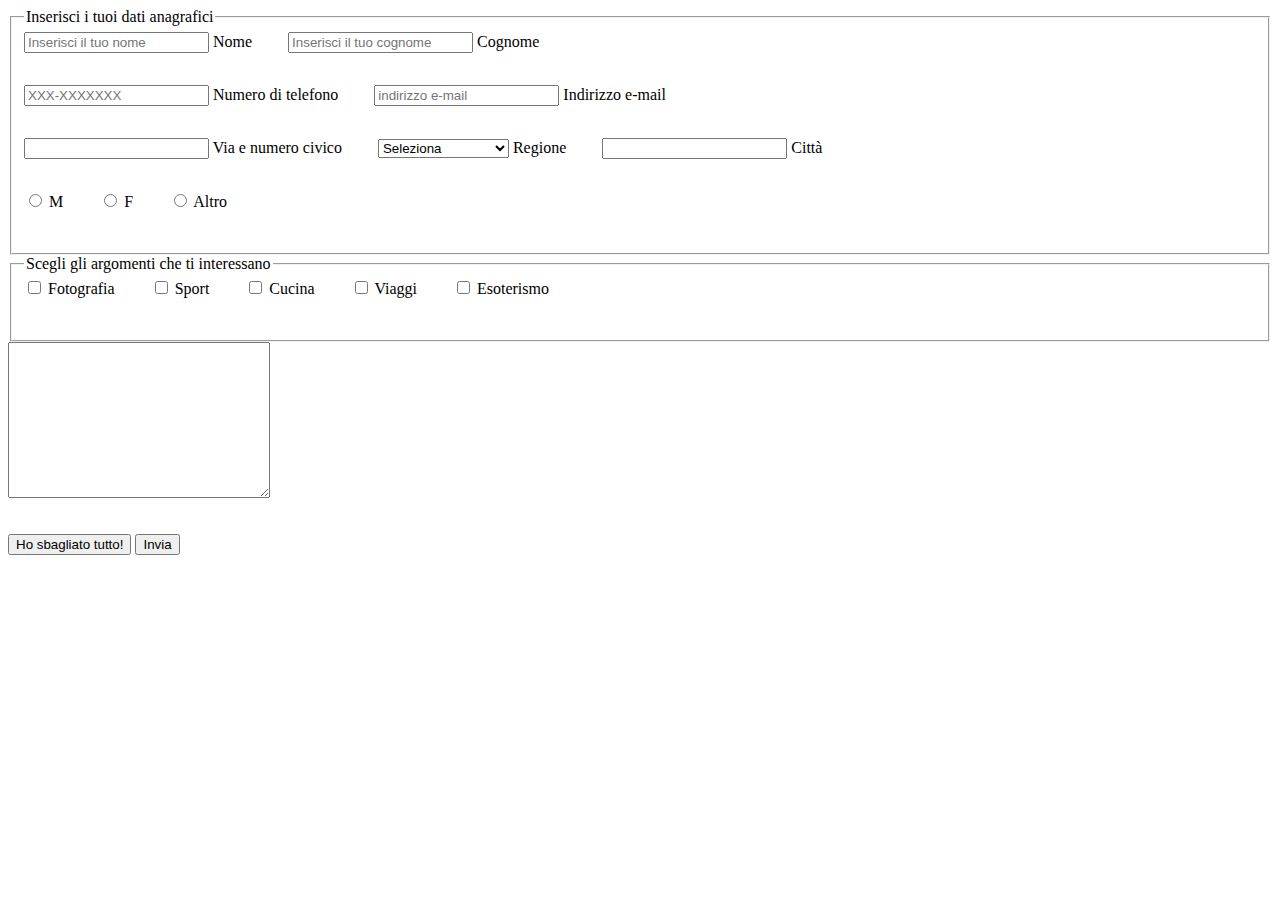
<file: forms/index.html>
<!DOCTYPE html>
<html lang="en">
<head>
    <meta charset="UTF-8">
    <meta http-equiv="X-UA-Compatible" content="IE=edge">
    <meta name="viewport" content="width=device-width, initial-scale=1.0">
    <link rel="stylesheet" href="style.css">
    <title>Esempi Form</title>
</head>
<body>

<!-- Nome
Cognome
Telefono
E-mail
Indirizzo (via + civico | regione | città )  
Genere M F ALTRO

Argomenti di interesse (fotografia | sport | cucina | viaggi | esoterismo)

note/messaggio (testo esteso)
pulsante invia  -->
<form action="mailto:davide.ghione@gmail.com" method="GET">
<!-- 

    Action: url del file che gestisce i dati del form
    Method: POST (i dati sono nascosti) oppure GET (i dati vengono mostrati in chiaro sulla URL) 
    
-->
    <fieldset>
            <legend>Inserisci i tuoi dati anagrafici</legend>

            <div class="formGroup">
                <input type="text" id="nome" name="nome" placeholder="Inserisci il tuo nome" required>
                <label for="nome">Nome</label>
                <!-- l'attributo FOR assegna la LABEL all'INPUT tramite ID -->
                <input type="text" id="cognome" name="cognome" placeholder="Inserisci il tuo cognome" required>
                <label for="cognome">Cognome</label>
            </div>

            <div class="formGroup">
                <input type="tel" id="telefono" name="telefono" pattern="[0-9]{3}-[0-9]{7}" placeholder="XXX-XXXXXXX" required>
                <!--
                Logica del pattern: 
                [0-9]   range: da 0 a 9
                {3}     tre caratteri
                -       trattino di separazione
                [0-9]   range:da 0 a 9
                {7}     7 caratteri -->

                <label for="telefono">Numero di telefono</label>

                <input type="email" id="email" name="email" placeholder="indirizzo e-mail" required>
                <label for="email">Indirizzo e-mail</label>
            </div>
    
            <div class="formGroup">
                <input type="text" id="indirizzo" name="indirizzo">
                <label for="indirizzo">Via e numero civico</label>
                <select name="regione" id="regione">
                    <option value="" selected >Seleziona</option>
                    <option value='abruzzo'>abruzzo</option>
                    <option value='basilicata'>basilicata</option>
                    <option value='calabria'>calabria</option>
                    <option value='campania'>campania</option>
                    <option value='emilia-romagna'>emilia romagna</option>
                    <option value='friuli-venezia-giulia'>friuli venezia giulia</option>
                    <option value='lazio'>lazio</option>
                    <option value='liguria'>liguria</option>
                    <option value='lombardia'>lombardia</option>
                    <option value='marche'>marche</option>
                    <option value='molise'>molise</option>
                    <option value='piemonte'>piemonte</option>
                    <option value='puglia'>puglia</option>
                    <option value='sardegna'>sardegna</option>
                    <option value='sicilia'>sicilia</option>
                    <option value='toscana'>toscana</option>
                    <option value='trentino-alto-adige'>trentino alto adige</option>
                    <option value='umbria'>umbria</option>
                    <option value='valle-d-aosta'>valle d'aosta</option>
                    <option value='veneto'>veneto</option>
                </select>
                <label for="regione">Regione</label>
                <input type="text" name ="citta" id="citta" >
                <label for="citta">Città</label>
            </div>
       
            <div class="formGroup">
                <input type="radio" id="genere-m" name="genere" value="m">
                <label for="genere-m">M</label>
                <input type="radio" id="genere-f" name="genere" value="f">
                <label for="genere-f">F</label>
                <input type="radio" id="genere-altro" name="genere" value="altro">
                <label for="genere-altro">Altro</label>
            </div>
       
        </fieldset>


        <fieldset>
            <legend>Scegli gli argomenti che ti interessano</legend>
            <div class="formGroup">
                <input type="checkbox" id="fotografia" name="interessi" value="fotografia">
                <label for="fotografia">Fotografia</label>
                <input type="checkbox" id="sport" name="interessi" value="sport">
                <label for="sport">Sport</label>
                <input type="checkbox" id="cucina" name="interessi" value="cucina">
                <label for="cucina">Cucina</label>
                <input type="checkbox" id="viaggi" name="interessi" value="viaggi">
                <label for="viaggi">Viaggi</label>
                <input type="checkbox" id="esoterismo" name="interessi" value="esoterismo">
                <label for="esoterismo">Esoterismo</label>
            </div>
        </fieldset>


        <!-- <input type="range" id="punti" name="punti" min="0" max="100" step="10" value="">
        <label for="punti">Quando spaccano le FORM?</label> -->



        <div class="formGroup">
            <textarea name="note" id="note" cols="30" rows="10"></textarea>
        </div>

        <div class="formGroup">
            <input type="reset" value="Ho sbagliato tutto!">
            <input type="submit" value="Invia">
        </div>

    </form>
    
</body>
</html>
</file>
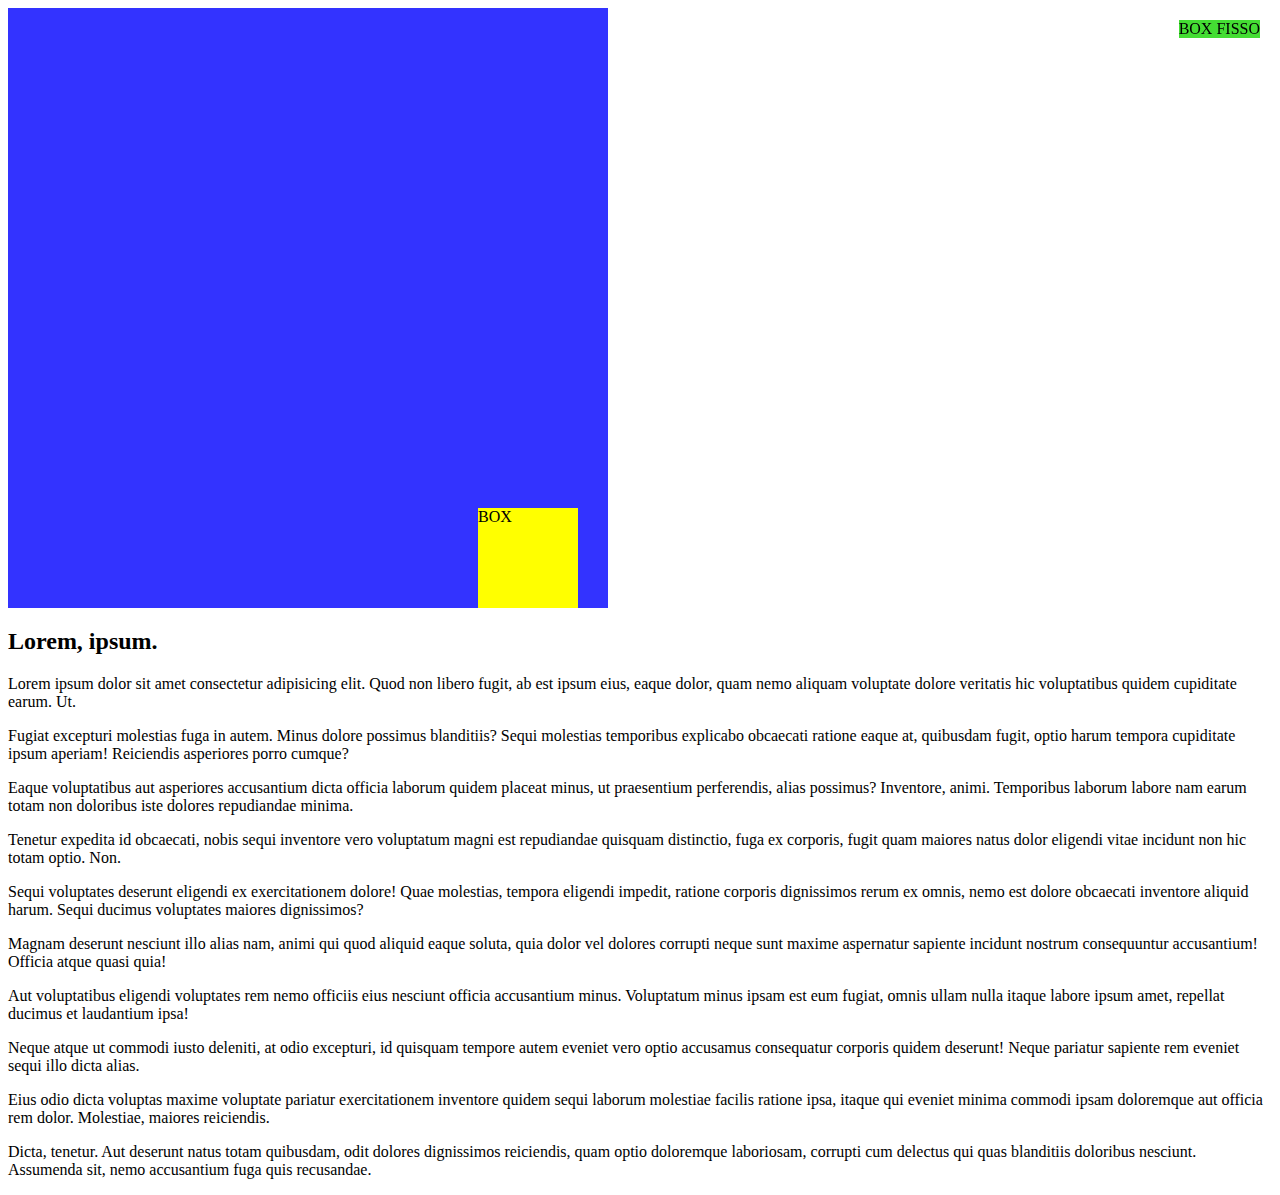
<file: position/index.html>
<!DOCTYPE html>
<html lang="en">
<head>
    <meta charset="UTF-8">
    <meta http-equiv="X-UA-Compatible" content="IE=edge">
    <meta name="viewport" content="width=device-width, initial-scale=1.0">
    <title>Exempio POSITION</title>

    <link rel="stylesheet" href="style.css">
</head>
<body>
   
    <div class="container">

        <div class="box">BOX</div>

    </div>

    <div class="boxFisso">
        BOX FISSO
    </div>

    <h2>Lorem, ipsum.</h2>
    <p>Lorem ipsum dolor sit amet consectetur adipisicing elit. Quod non libero fugit, ab est ipsum eius, eaque dolor, quam nemo aliquam voluptate dolore veritatis hic voluptatibus quidem cupiditate earum. Ut.</p>
    <p>Fugiat excepturi molestias fuga in autem. Minus dolore possimus blanditiis? Sequi molestias temporibus explicabo obcaecati ratione eaque at, quibusdam fugit, optio harum tempora cupiditate ipsum aperiam! Reiciendis asperiores porro cumque?</p>
    <p>Eaque voluptatibus aut asperiores accusantium dicta officia laborum quidem placeat minus, ut praesentium perferendis, alias possimus? Inventore, animi. Temporibus laborum labore nam earum totam non doloribus iste dolores repudiandae minima.</p>
    <p>Tenetur expedita id obcaecati, nobis sequi inventore vero voluptatum magni est repudiandae quisquam distinctio, fuga ex corporis, fugit quam maiores natus dolor eligendi vitae incidunt non hic totam optio. Non.</p>
    <p>Sequi voluptates deserunt eligendi ex exercitationem dolore! Quae molestias, tempora eligendi impedit, ratione corporis dignissimos rerum ex omnis, nemo est dolore obcaecati inventore aliquid harum. Sequi ducimus voluptates maiores dignissimos?</p>
    <p>Magnam deserunt nesciunt illo alias nam, animi qui quod aliquid eaque soluta, quia dolor vel dolores corrupti neque sunt maxime aspernatur sapiente incidunt nostrum consequuntur accusantium! Officia atque quasi quia!</p>
    <p>Aut voluptatibus eligendi voluptates rem nemo officiis eius nesciunt officia accusantium minus. Voluptatum minus ipsam est eum fugiat, omnis ullam nulla itaque labore ipsum amet, repellat ducimus et laudantium ipsa!</p>
    <p>Neque atque ut commodi iusto deleniti, at odio excepturi, id quisquam tempore autem eveniet vero optio accusamus consequatur corporis quidem deserunt! Neque pariatur sapiente rem eveniet sequi illo dicta alias.</p>
    <p>Eius odio dicta voluptas maxime voluptate pariatur exercitationem inventore quidem sequi laborum molestiae facilis ratione ipsa, itaque qui eveniet minima commodi ipsam doloremque aut officia rem dolor. Molestiae, maiores reiciendis.</p>
    <p>Dicta, tenetur. Aut deserunt natus totam quibusdam, odit dolores dignissimos reiciendis, quam optio doloremque laboriosam, corrupti cum delectus qui quas blanditiis doloribus nesciunt. Assumenda sit, nemo accusantium fuga quis recusandae.</p>



</body>
</html>
</file>
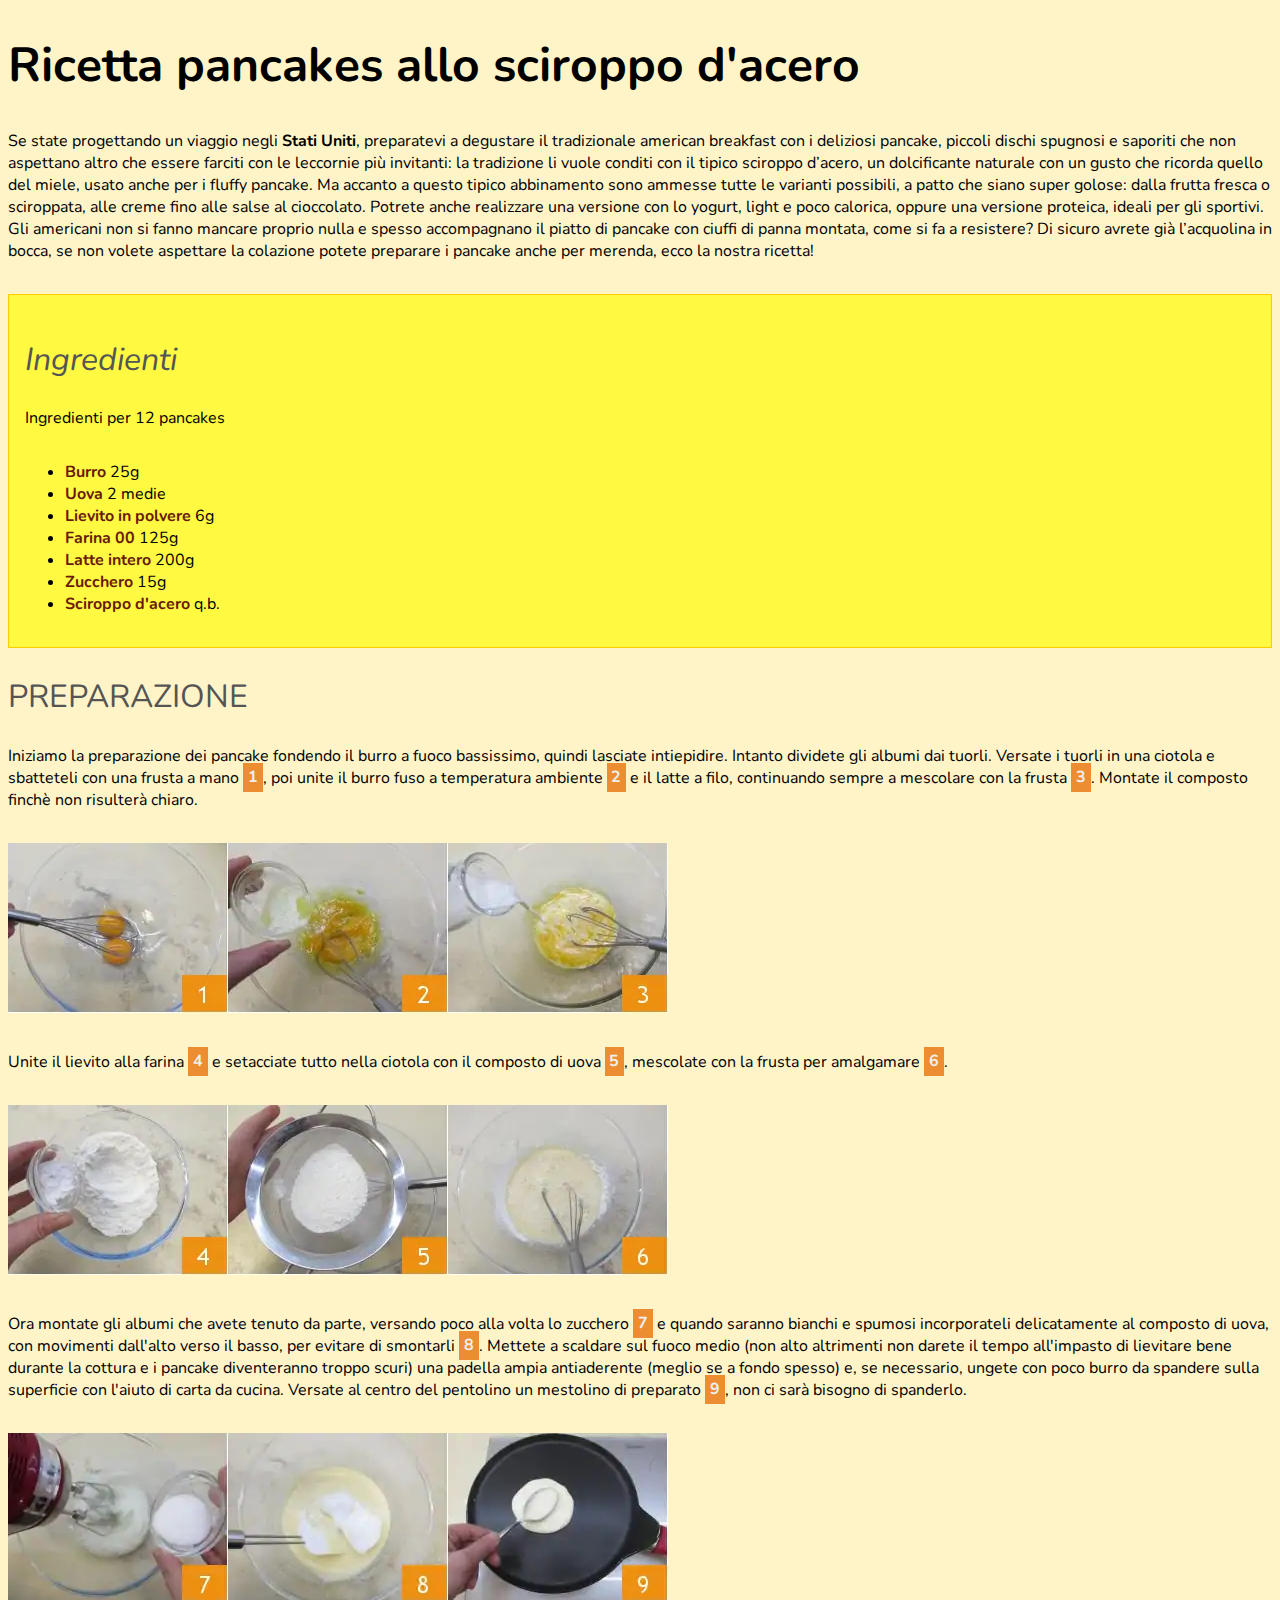
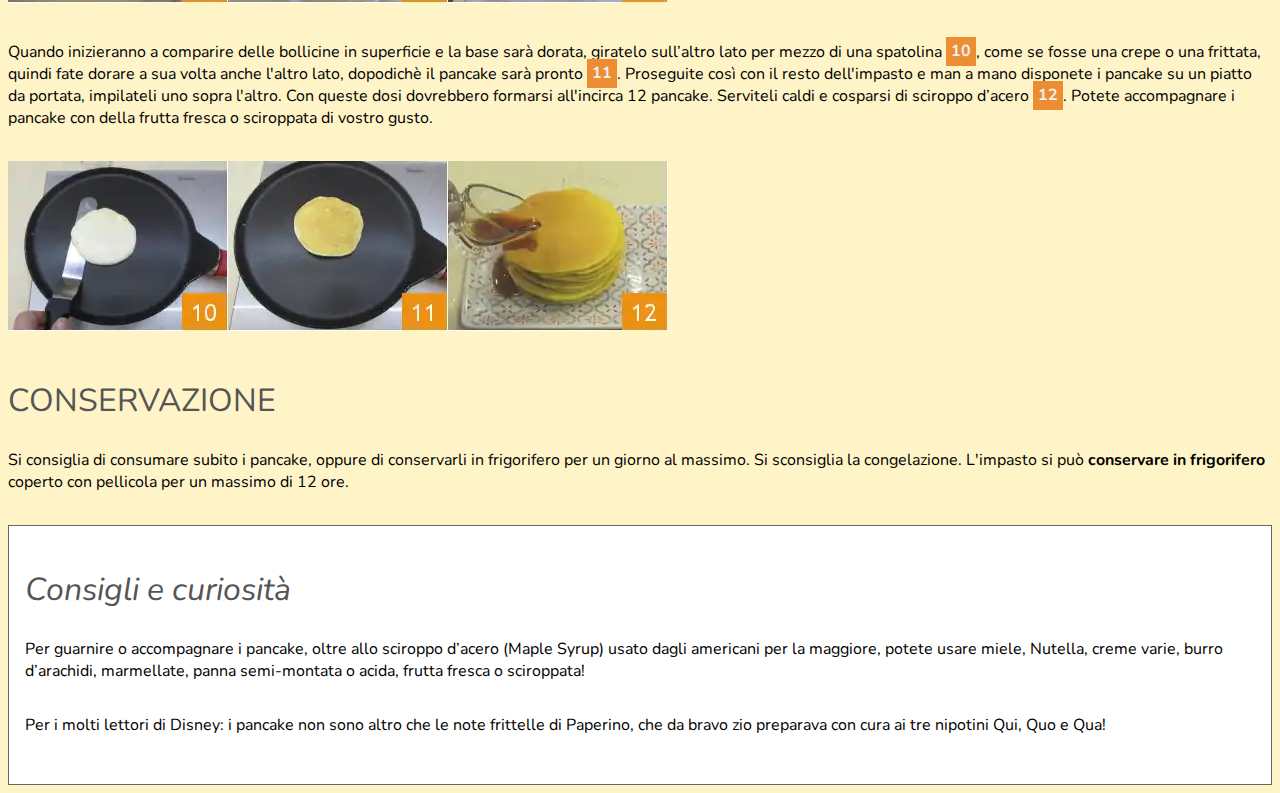
<file: ricetta/index.html>
<!DOCTYPE html>
<html lang="en">

<head>
    <meta charset="UTF-8">
    <meta http-equiv="X-UA-Compatible" content="IE=edge">
    <meta name="viewport" content="width=device-width, initial-scale=1.0">

    <link rel="preconnect" href="https://fonts.googleapis.com">
    <link rel="preconnect" href="https://fonts.gstatic.com" crossorigin>
    <link href="https://fonts.googleapis.com/css2?family=Nunito:ital,wght@0,400;0,700;1,700&display=swap" rel="stylesheet">

    <link rel="stylesheet" href="style_fluid.css">
    <title>Document</title>

</head>

<body>

    <div class="main">

        <h1>Ricetta pancakes allo sciroppo d'acero</h1>
        <p>Se state progettando un viaggio negli <strong>Stati Uniti</strong>, preparatevi a degustare il tradizionale american breakfast con i deliziosi pancake, piccoli dischi spugnosi e saporiti che non aspettano altro che essere farciti con le leccornie più invitanti: la tradizione li vuole conditi con il tipico sciroppo d’acero, un dolcificante naturale con un gusto che ricorda quello del miele, usato anche per i fluffy pancake. Ma accanto a questo tipico abbinamento sono ammesse tutte le varianti possibili, a patto che siano super golose: dalla frutta fresca o sciroppata, alle creme fino alle salse al cioccolato. Potrete anche realizzare una versione con lo yogurt, light e poco calorica, oppure una versione proteica, ideali per gli sportivi. Gli americani non si fanno mancare proprio nulla e spesso accompagnano il piatto di pancake con ciuffi di panna montata, come si fa a resistere? Di sicuro avrete già l’acquolina in bocca, se non volete aspettare la colazione potete preparare i pancake anche per merenda, ecco la nostra ricetta!</p>

        <div class="box ingredienti">
            <h2>Ingredienti</h2>
            <p>Ingredienti per 12 pancakes</p>
            <ul>
                <li><strong>Burro</strong> 25g</li>
                <li><strong>Uova</strong> 2 medie</li>
                <li><strong>Lievito in polvere</strong> 6g</li>
                <li><strong>Farina 00</strong> 125g</li>
                <li><strong>Latte intero</strong> 200g</li>
                <li><strong>Zucchero</strong> 15g</li>
                <li><strong>Sciroppo d'acero</strong> q.b.</li>
            </ul>
        </div>
        <h2>Preparazione</h2>
        <p>Iniziamo la preparazione dei pancake fondendo il burro a fuoco bassissimo, quindi lasciate intiepidire. Intanto dividete gli albumi dai tuorli. Versate i tuorli in una ciotola e sbatteteli con una frusta a mano <span class="passo">1</span>, poi unite il burro fuso a temperatura ambiente <span class="passo">2</span> e il latte a filo, continuando sempre a mescolare con la frusta <span class="passo">3</span>. Montate il composto finchè non risulterà chiaro.</p>

        <!-- NOTA: SPAN È UN ELEMENTO IN LINEA GENERICO CHE USIAMO COME CONTENITORE DI TESTO. -->


        <img src="immagini/passi_1_3.webp" alt="passi da 1 a 3">
        <p>Unite il lievito alla farina <span class="passo">4</span> e setacciate tutto nella ciotola con il composto di uova <span class="passo">5</span>, mescolate con la frusta per amalgamare <span class="passo">6</span>.</p>
        <img src="immagini/passi_4_6.webp" alt="passi da 4 a 6">
        <p>Ora montate gli albumi che avete tenuto da parte, versando poco alla volta lo zucchero <span class="passo">7</span> e quando saranno bianchi e spumosi incorporateli delicatamente al composto di uova, con movimenti dall'alto verso il basso, per evitare di smontarli <span class="passo">8</span>. Mettete a scaldare sul fuoco medio (non alto altrimenti non darete il tempo all'impasto di lievitare bene durante la cottura e i pancake diventeranno troppo scuri) una padella ampia antiaderente (meglio se a fondo spesso) e, se necessario, ungete con poco burro da spandere sulla superficie con l'aiuto di carta da cucina. Versate al centro del pentolino un mestolino di preparato <span class="passo">9</span>, non ci sarà bisogno di spanderlo.</p>
        <img src="immagini/passi_7_9.webp" alt="passi da 7 a 9">
        <p>Quando inizieranno a comparire delle bollicine in superficie e la base sarà dorata, giratelo sull’altro lato per mezzo di una spatolina <span class="passo">10</span>, come se fosse una crepe o una frittata, quindi fate dorare a sua volta anche l'altro lato, dopodichè il pancake sarà pronto <span class="passo">11</span>. Proseguite così con il resto dell'impasto e man a mano disponete i pancake su un piatto da portata, impilateli uno sopra l'altro. Con queste dosi dovrebbero formarsi all'incirca 12 pancake. Serviteli caldi e cosparsi di sciroppo d’acero <span class="passo">12</span>. Potete accompagnare i pancake con della frutta fresca o sciroppata di vostro gusto.</p>
        <img src="immagini/passi_10_12.webp" alt="passi da 10 a 12">
        <h2>Conservazione</h2>
        <p>Si consiglia di consumare subito i pancake, oppure di conservarli in frigorifero per un giorno al massimo. Si sconsiglia la congelazione. L'impasto si può <strong>conservare in frigorifero</strong> coperto con pellicola per un massimo di 12 ore.</p>
        <div class="box consigli">
            <h2>Consigli e curiosità</h2>
            <p>Per guarnire o accompagnare i pancake, oltre allo sciroppo d’acero (Maple Syrup) usato dagli americani per la maggiore, potete usare miele, Nutella, creme varie, burro d’arachidi, marmellate, panna semi-montata o acida, frutta fresca o sciroppata!</p>
            <p>Per i molti lettori di Disney: i pancake non sono altro che le note frittelle di Paperino, che da bravo zio preparava con cura ai tre nipotini Qui, Quo e Qua!</p>
        </div>
    </div>
</body>

</html>
</file>
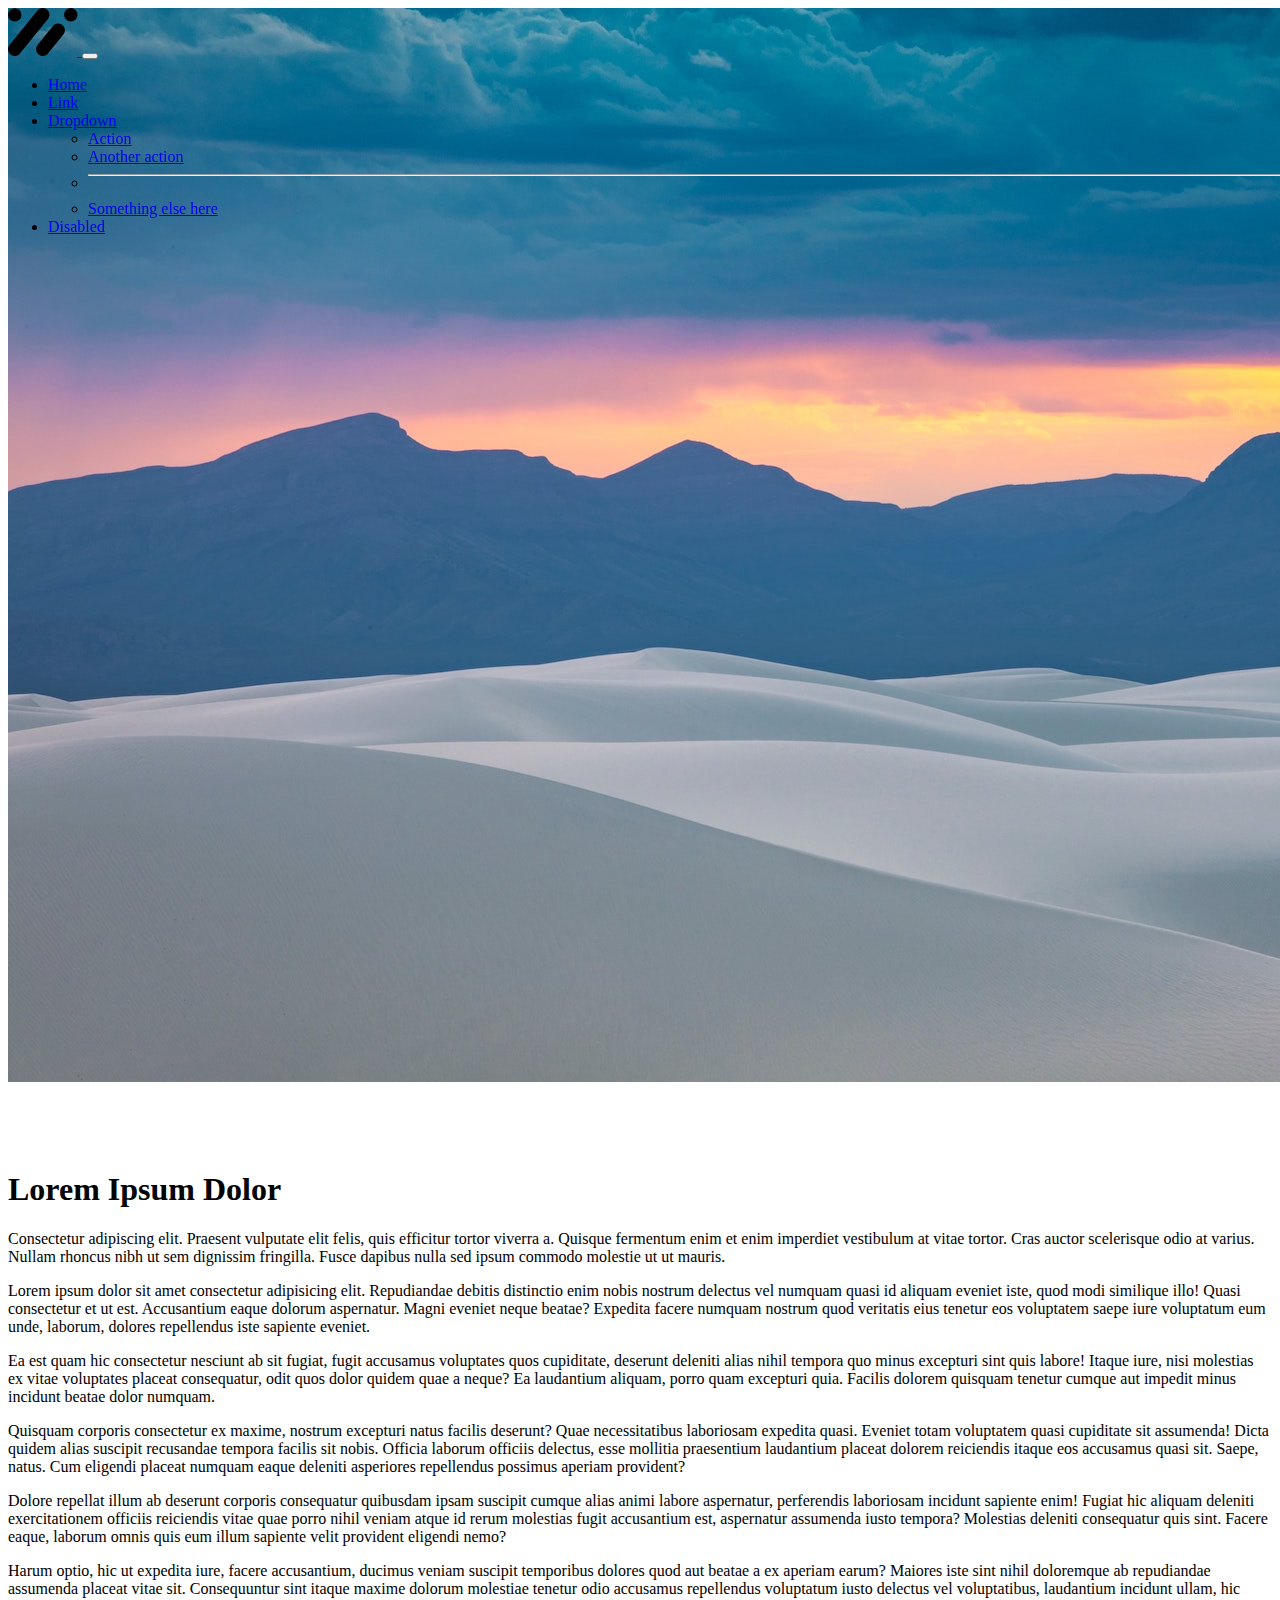
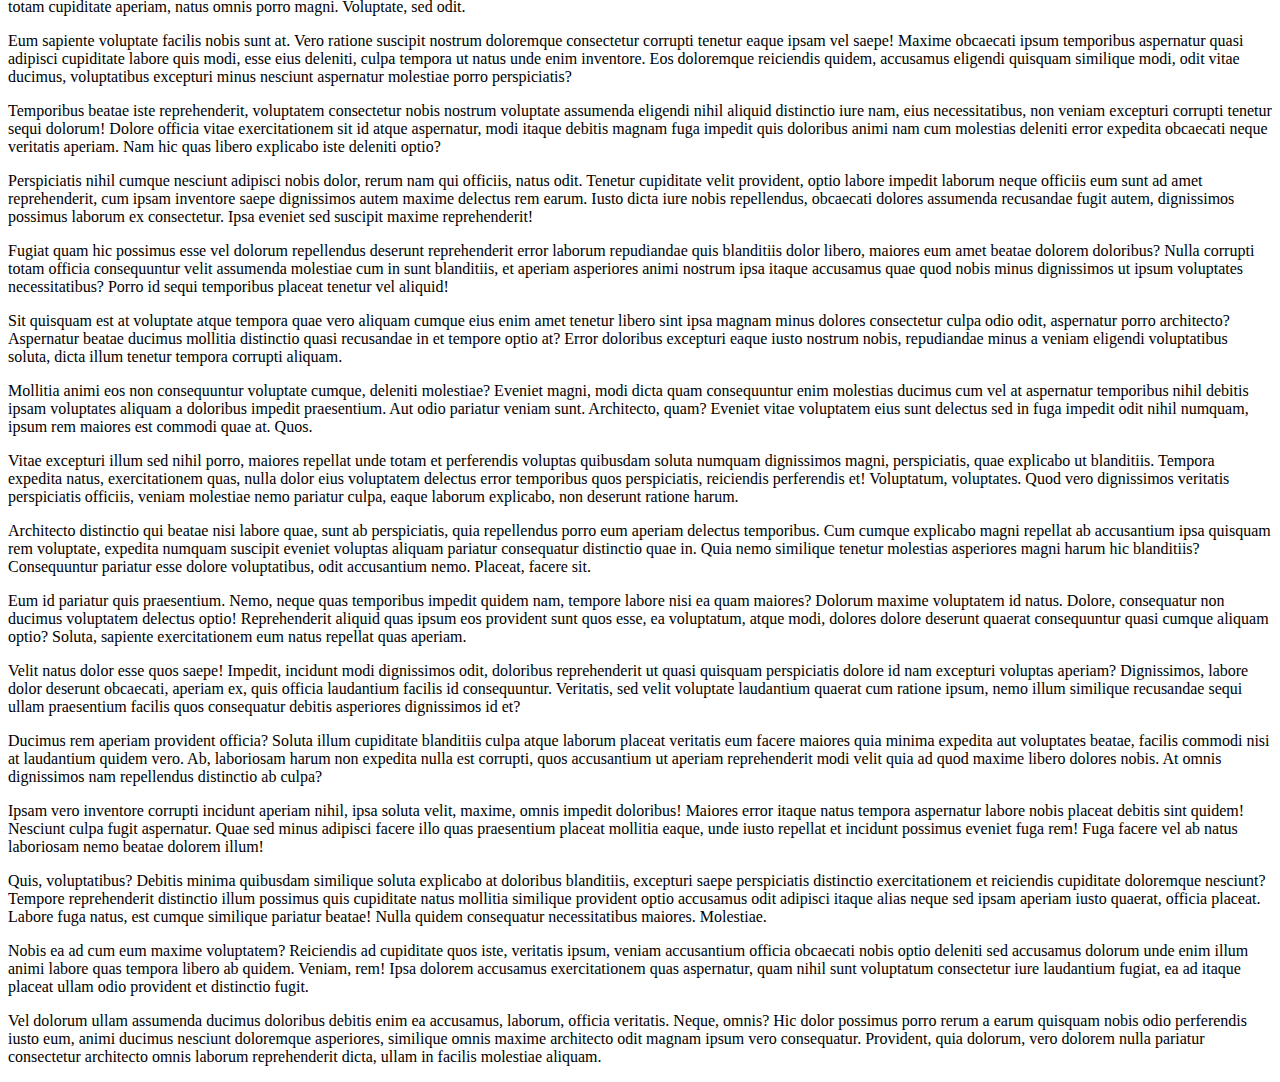
<file: sticky navbar/index.html>
<!DOCTYPE html>
<html lang="en">
<head>
    <meta charset="UTF-8">
    <meta http-equiv="X-UA-Compatible" content="IE=edge">
    <meta name="viewport" content="width=device-width, initial-scale=1.0">
    <title>Document</title>
    <link href="https://cdn.jsdelivr.net/npm/bootstrap@5.0.2/dist/css/bootstrap.min.css" rel="stylesheet" integrity="sha384-EVSTQN3/azprG1Anm3QDgpJLIm9Nao0Yz1ztcQTwFspd3yD65VohhpuuCOmLASjC" crossorigin="anonymous">
    <link rel="stylesheet" href="style.css">
</head>
<body>
   
<div class="navbarWrapper">


    <div class="container">
        <nav class="navbar navbar-expand-lg navbar-light">
            <div class="container-fluid">
              <a class="navbar-brand" href="#">
                  <!-- SVG INLINE DEL LOGO MA POSSSO ANCHE METTERE UN' IMMAGINE  -->
                  <svg xmlns="http://www.w3.org/2000/svg" style="enable-background:new 0 0 140.1 96.7" xml:space="preserve" viewBox="0 0 140.1 96.7"><path d="M79.6 23c2.4-2.4 3.9-5.8 3.9-9.5C83.5 6 77.5 0 70 0c-4.7 0-8.9 2.4-11.3 6.1-.6.6-54.3 66.8-54.8 67.6C1.5 76.1 0 79.5 0 83.2c0 7.5 6 13.5 13.5 13.5 4.7 0 8.9-2.4 11.3-6.1.6-.6 54.3-66.8 54.8-67.6zM110.7 54.4c2.4-2.4 3.9-5.8 3.9-9.5 0-7.5-6-13.5-13.5-13.5-4.7 0-8.9 2.4-11.3 6.1-.6.6-28.8 35.4-29.3 36.2-2.4 2.4-3.9 5.8-3.9 9.5 0 7.5 6 13.5 13.5 13.5 4.7 0 8.9-2.4 11.3-6.1.6-.6 28.8-35.4 29.3-36.2zM140.1 13.5c0 7.5-6 13.5-13.5 13.5s-13.5-6-13.5-13.5S119.1 0 126.6 0s13.5 6 13.5 13.5zM27 13.5a13.5 13.5 0 1 1-26.99-.01A13.5 13.5 0 0 1 27 13.5z"/></svg>
              </a>
              <button class="navbar-toggler" type="button" data-bs-toggle="collapse" data-bs-target="#navbarSupportedContent" aria-controls="navbarSupportedContent" aria-expanded="false" aria-label="Toggle navigation">
                <span class="navbar-toggler-icon"></span>
              </button>
              <div class="collapse navbar-collapse" id="navbarSupportedContent">
                <ul class="navbar-nav ms-auto mb-2 mb-lg-0">
                  <li class="nav-item">
                    <a class="nav-link active" aria-current="page" href="#">Home</a>
                  </li>
                  <li class="nav-item">
                    <a class="nav-link" href="#">Link</a>
                  </li>
                  <li class="nav-item dropdown">
                    <a class="nav-link dropdown-toggle" href="#" id="navbarDropdown" role="button" data-bs-toggle="dropdown" aria-expanded="false">
                      Dropdown
                    </a>
                    <ul class="dropdown-menu" aria-labelledby="navbarDropdown">
                      <li><a class="dropdown-item" href="#">Action</a></li>
                      <li><a class="dropdown-item" href="#">Another action</a></li>
                      <li><hr class="dropdown-divider"></li>
                      <li><a class="dropdown-item" href="#">Something else here</a></li>
                    </ul>
                  </li>
                  <li class="nav-item">
                    <a class="nav-link disabled" href="#" tabindex="-1" aria-disabled="true">Disabled</a>
                  </li>
                </ul>
              
              </div>
            </div>
          </nav>
    </div>


</div>

<div id="hero">
  <img class="img-fluid" src="hero.jpg" alt="">
</div>

<article> 
  <h1>Lorem Ipsum Dolor</h1>
  <p>Consectetur adipiscing elit. Praesent vulputate elit felis, quis efficitur tortor viverra a. Quisque fermentum enim et enim imperdiet vestibulum at vitae tortor. Cras auctor scelerisque odio at varius. Nullam rhoncus nibh ut sem dignissim fringilla. Fusce dapibus nulla sed ipsum commodo molestie ut ut mauris.</p>  
  <!-- repeat as required -->

<p>Lorem ipsum dolor sit amet consectetur adipisicing elit. Repudiandae debitis distinctio enim nobis nostrum delectus vel numquam quasi id aliquam eveniet iste, quod modi similique illo! Quasi consectetur et ut est. Accusantium eaque dolorum aspernatur. Magni eveniet neque beatae? Expedita facere numquam nostrum quod veritatis eius tenetur eos voluptatem saepe iure voluptatum eum unde, laborum, dolores repellendus iste sapiente eveniet.</p>
<p>Ea est quam hic consectetur nesciunt ab sit fugiat, fugit accusamus voluptates quos cupiditate, deserunt deleniti alias nihil tempora quo minus excepturi sint quis labore! Itaque iure, nisi molestias ex vitae voluptates placeat consequatur, odit quos dolor quidem quae a neque? Ea laudantium aliquam, porro quam excepturi quia. Facilis dolorem quisquam tenetur cumque aut impedit minus incidunt beatae dolor numquam.</p>
<p>Quisquam corporis consectetur ex maxime, nostrum excepturi natus facilis deserunt? Quae necessitatibus laboriosam expedita quasi. Eveniet totam voluptatem quasi cupiditate sit assumenda! Dicta quidem alias suscipit recusandae tempora facilis sit nobis. Officia laborum officiis delectus, esse mollitia praesentium laudantium placeat dolorem reiciendis itaque eos accusamus quasi sit. Saepe, natus. Cum eligendi placeat numquam eaque deleniti asperiores repellendus possimus aperiam provident?</p>
<p>Dolore repellat illum ab deserunt corporis consequatur quibusdam ipsam suscipit cumque alias animi labore aspernatur, perferendis laboriosam incidunt sapiente enim! Fugiat hic aliquam deleniti exercitationem officiis reiciendis vitae quae porro nihil veniam atque id rerum molestias fugit accusantium est, aspernatur assumenda iusto tempora? Molestias deleniti consequatur quis sint. Facere eaque, laborum omnis quis eum illum sapiente velit provident eligendi nemo?</p>
<p>Harum optio, hic ut expedita iure, facere accusantium, ducimus veniam suscipit temporibus dolores quod aut beatae a ex aperiam earum? Maiores iste sint nihil doloremque ab repudiandae assumenda placeat vitae sit. Consequuntur sint itaque maxime dolorum molestiae tenetur odio accusamus repellendus voluptatum iusto delectus vel voluptatibus, laudantium incidunt ullam, hic totam cupiditate aperiam, natus omnis porro magni. Voluptate, sed odit.</p>
<p>Eum sapiente voluptate facilis nobis sunt at. Vero ratione suscipit nostrum doloremque consectetur corrupti tenetur eaque ipsam vel saepe! Maxime obcaecati ipsum temporibus aspernatur quasi adipisci cupiditate labore quis modi, esse eius deleniti, culpa tempora ut natus unde enim inventore. Eos doloremque reiciendis quidem, accusamus eligendi quisquam similique modi, odit vitae ducimus, voluptatibus excepturi minus nesciunt aspernatur molestiae porro perspiciatis?</p>
<p>Temporibus beatae iste reprehenderit, voluptatem consectetur nobis nostrum voluptate assumenda eligendi nihil aliquid distinctio iure nam, eius necessitatibus, non veniam excepturi corrupti tenetur sequi dolorum! Dolore officia vitae exercitationem sit id atque aspernatur, modi itaque debitis magnam fuga impedit quis doloribus animi nam cum molestias deleniti error expedita obcaecati neque veritatis aperiam. Nam hic quas libero explicabo iste deleniti optio?</p>
<p>Perspiciatis nihil cumque nesciunt adipisci nobis dolor, rerum nam qui officiis, natus odit. Tenetur cupiditate velit provident, optio labore impedit laborum neque officiis eum sunt ad amet reprehenderit, cum ipsam inventore saepe dignissimos autem maxime delectus rem earum. Iusto dicta iure nobis repellendus, obcaecati dolores assumenda recusandae fugit autem, dignissimos possimus laborum ex consectetur. Ipsa eveniet sed suscipit maxime reprehenderit!</p>
<p>Fugiat quam hic possimus esse vel dolorum repellendus deserunt reprehenderit error laborum repudiandae quis blanditiis dolor libero, maiores eum amet beatae dolorem doloribus? Nulla corrupti totam officia consequuntur velit assumenda molestiae cum in sunt blanditiis, et aperiam asperiores animi nostrum ipsa itaque accusamus quae quod nobis minus dignissimos ut ipsum voluptates necessitatibus? Porro id sequi temporibus placeat tenetur vel aliquid!</p>
<p>Sit quisquam est at voluptate atque tempora quae vero aliquam cumque eius enim amet tenetur libero sint ipsa magnam minus dolores consectetur culpa odio odit, aspernatur porro architecto? Aspernatur beatae ducimus mollitia distinctio quasi recusandae in et tempore optio at? Error doloribus excepturi eaque iusto nostrum nobis, repudiandae minus a veniam eligendi voluptatibus soluta, dicta illum tenetur tempora corrupti aliquam.</p>
<p>Mollitia animi eos non consequuntur voluptate cumque, deleniti molestiae? Eveniet magni, modi dicta quam consequuntur enim molestias ducimus cum vel at aspernatur temporibus nihil debitis ipsam voluptates aliquam a doloribus impedit praesentium. Aut odio pariatur veniam sunt. Architecto, quam? Eveniet vitae voluptatem eius sunt delectus sed in fuga impedit odit nihil numquam, ipsum rem maiores est commodi quae at. Quos.</p>
<p>Vitae excepturi illum sed nihil porro, maiores repellat unde totam et perferendis voluptas quibusdam soluta numquam dignissimos magni, perspiciatis, quae explicabo ut blanditiis. Tempora expedita natus, exercitationem quas, nulla dolor eius voluptatem delectus error temporibus quos perspiciatis, reiciendis perferendis et! Voluptatum, voluptates. Quod vero dignissimos veritatis perspiciatis officiis, veniam molestiae nemo pariatur culpa, eaque laborum explicabo, non deserunt ratione harum.</p>
<p>Architecto distinctio qui beatae nisi labore quae, sunt ab perspiciatis, quia repellendus porro eum aperiam delectus temporibus. Cum cumque explicabo magni repellat ab accusantium ipsa quisquam rem voluptate, expedita numquam suscipit eveniet voluptas aliquam pariatur consequatur distinctio quae in. Quia nemo similique tenetur molestias asperiores magni harum hic blanditiis? Consequuntur pariatur esse dolore voluptatibus, odit accusantium nemo. Placeat, facere sit.</p>
<p>Eum id pariatur quis praesentium. Nemo, neque quas temporibus impedit quidem nam, tempore labore nisi ea quam maiores? Dolorum maxime voluptatem id natus. Dolore, consequatur non ducimus voluptatem delectus optio! Reprehenderit aliquid quas ipsum eos provident sunt quos esse, ea voluptatum, atque modi, dolores dolore deserunt quaerat consequuntur quasi cumque aliquam optio? Soluta, sapiente exercitationem eum natus repellat quas aperiam.</p>
<p>Velit natus dolor esse quos saepe! Impedit, incidunt modi dignissimos odit, doloribus reprehenderit ut quasi quisquam perspiciatis dolore id nam excepturi voluptas aperiam? Dignissimos, labore dolor deserunt obcaecati, aperiam ex, quis officia laudantium facilis id consequuntur. Veritatis, sed velit voluptate laudantium quaerat cum ratione ipsum, nemo illum similique recusandae sequi ullam praesentium facilis quos consequatur debitis asperiores dignissimos id et?</p>
<p>Ducimus rem aperiam provident officia? Soluta illum cupiditate blanditiis culpa atque laborum placeat veritatis eum facere maiores quia minima expedita aut voluptates beatae, facilis commodi nisi at laudantium quidem vero. Ab, laboriosam harum non expedita nulla est corrupti, quos accusantium ut aperiam reprehenderit modi velit quia ad quod maxime libero dolores nobis. At omnis dignissimos nam repellendus distinctio ab culpa?</p>
<p>Ipsam vero inventore corrupti incidunt aperiam nihil, ipsa soluta velit, maxime, omnis impedit doloribus! Maiores error itaque natus tempora aspernatur labore nobis placeat debitis sint quidem! Nesciunt culpa fugit aspernatur. Quae sed minus adipisci facere illo quas praesentium placeat mollitia eaque, unde iusto repellat et incidunt possimus eveniet fuga rem! Fuga facere vel ab natus laboriosam nemo beatae dolorem illum!</p>
<p>Quis, voluptatibus? Debitis minima quibusdam similique soluta explicabo at doloribus blanditiis, excepturi saepe perspiciatis distinctio exercitationem et reiciendis cupiditate doloremque nesciunt? Tempore reprehenderit distinctio illum possimus quis cupiditate natus mollitia similique provident optio accusamus odit adipisci itaque alias neque sed ipsam aperiam iusto quaerat, officia placeat. Labore fuga natus, est cumque similique pariatur beatae! Nulla quidem consequatur necessitatibus maiores. Molestiae.</p>
<p>Nobis ea ad cum eum maxime voluptatem? Reiciendis ad cupiditate quos iste, veritatis ipsum, veniam accusantium officia obcaecati nobis optio deleniti sed accusamus dolorum unde enim illum animi labore quas tempora libero ab quidem. Veniam, rem! Ipsa dolorem accusamus exercitationem quas aspernatur, quam nihil sunt voluptatum consectetur iure laudantium fugiat, ea ad itaque placeat ullam odio provident et distinctio fugit.</p>
<p>Vel dolorum ullam assumenda ducimus doloribus debitis enim ea accusamus, laborum, officia veritatis. Neque, omnis? Hic dolor possimus porro rerum a earum quisquam nobis odio perferendis iusto eum, animi ducimus nesciunt doloremque asperiores, similique omnis maxime architecto odit magnam ipsum vero consequatur. Provident, quia dolorum, vero dolorem nulla pariatur consectetur architecto omnis laborum reprehenderit dicta, ullam in facilis molestiae aliquam.</p></article>
</nav>

<script src="https://cdn.jsdelivr.net/npm/bootstrap@5.0.2/dist/js/bootstrap.bundle.min.js" integrity="sha384-MrcW6ZMFYlzcLA8Nl+NtUVF0sA7MsXsP1UyJoMp4YLEuNSfAP+JcXn/tWtIaxVXM" crossorigin="anonymous"></script>

    <script>
     const nav = document.querySelector('.navbarWrapper'); //definisco l'elemento da modificare (navbar)
     let navTop = nav.offsetTop; //prendo l'altezza della navbar

    function fixedNav() {
    if (window.scrollY > navTop) {      //se lo scroll verticale è maggiore dell'altezza della navbar
        nav.classList.add('scrolled');  //allora aggiungi una classe alla navbar
    } else {
        nav.classList.remove('scrolled');    //altrimenti togli la classe  
    }
    }

window.addEventListener('scroll', fixedNav);  //sull'evento scroll fai partire la funzione sopra.
    </script>
</body>
</html>
</file>
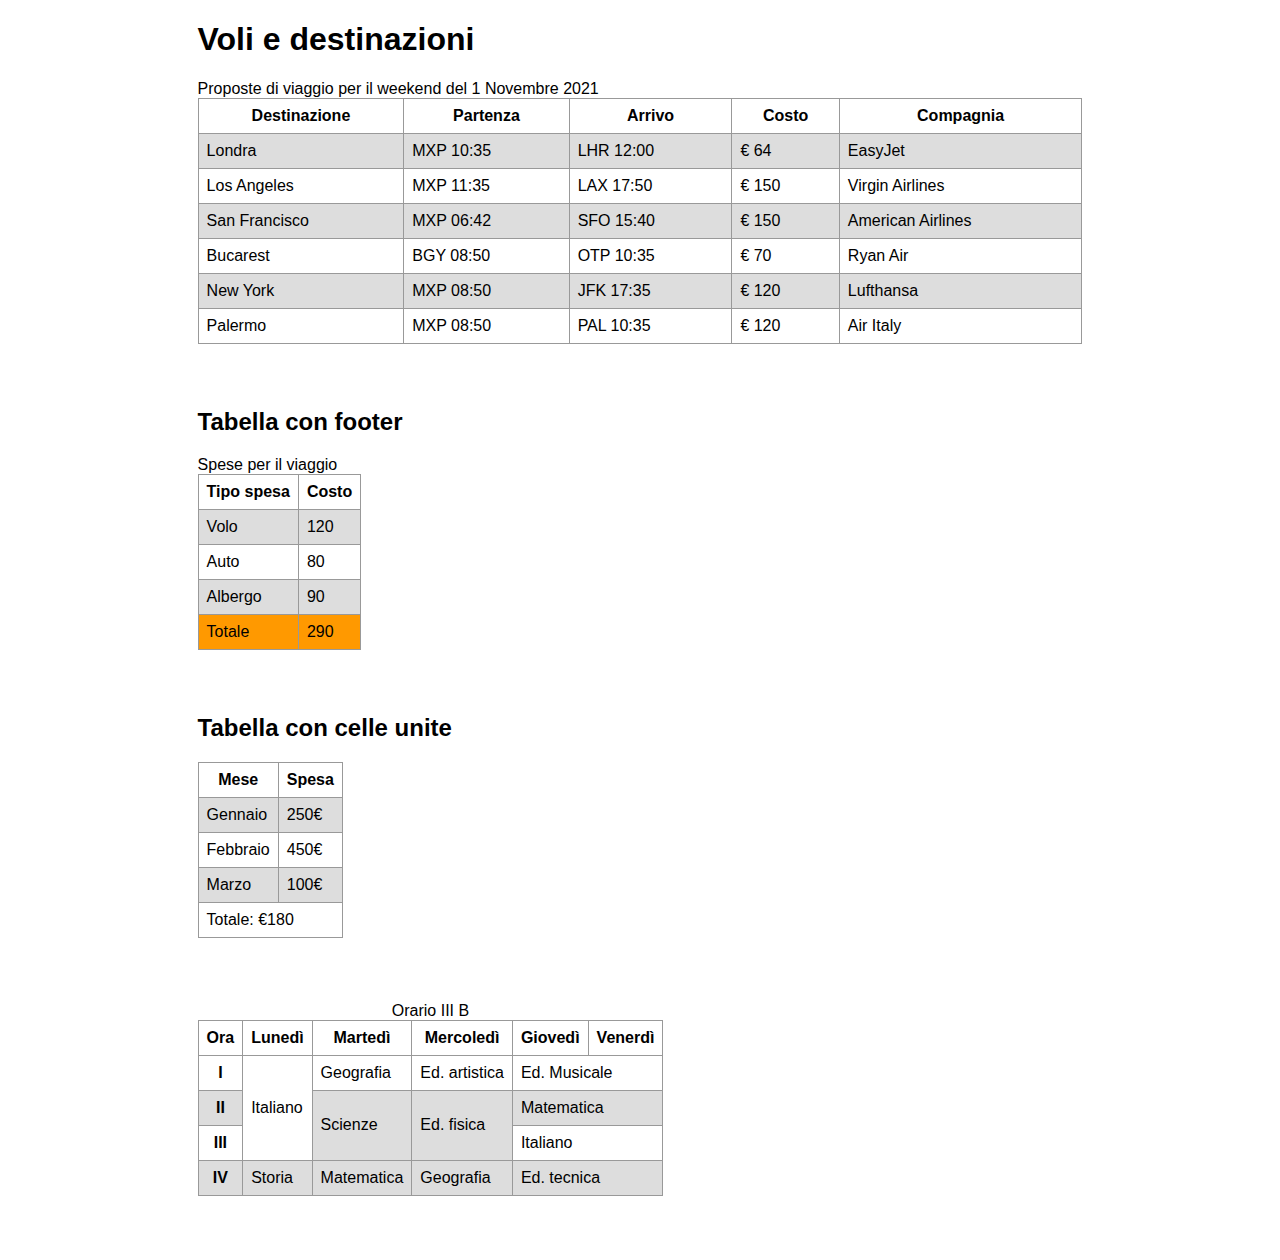
<file: tabelle/index.html>
<!DOCTYPE html>
<html lang="en">
<head>
    <meta charset="UTF-8">
    <meta http-equiv="X-UA-Compatible" content="IE=edge">
    <meta name="viewport" content="width=device-width, initial-scale=1.0">
    <title>Esempio tabelle</title>

    <link rel="stylesheet" href="style.css">
</head>
<body>
<main class="wrapper">
        
    <h1>Voli e destinazioni</h1>
    
    <table id="voli">
    <thead>
        <!-- Intestazione della tabella (non obbligatoria!) -->
        Proposte di viaggio per il weekend del 1 Novembre 2021
    </thead>
    <tbody>
        <!-- Corpo della tabella -->
        <tr>
            <th>Destinazione</th>
            <th>Partenza</th>
            <th>Arrivo</th>
            <th>Costo</th>
            <th>Compagnia</th>
        </tr>
        <tr>
            <td>Londra</td>
            <td>MXP 10:35</td>
            <td>LHR 12:00</td>
            <td>€ 64</td>
            <td>EasyJet</td>
        </tr>
        <tr>
            <td>Los Angeles</td>
            <td>MXP 11:35</td>
            <td>LAX 17:50</td>
            <td>€ 150</td>
            <td>Virgin Airlines</td>
        </tr>
        <tr>
            <td>San Francisco</td>
            <td>MXP 06:42</td>
            <td>SFO 15:40</td>
            <td>€ 150</td>
            <td>American Airlines</td>
        </tr>
        <tr>
            <td>Bucarest</td>
            <td>BGY 08:50</td>
            <td>OTP 10:35</td>
            <td>€ 70</td>
            <td>Ryan Air</td>
        </tr>
        <tr>
            <td>New York</td>
            <td>MXP 08:50</td>
            <td>JFK 17:35</td>
            <td>€ 120</td>
            <td>Lufthansa</td>
        </tr>
        <tr>
            <td>Palermo</td>
            <td>MXP 08:50</td>
            <td>PAL 10:35</td>
            <td>€ 120</td>
            <td>Air Italy</td>
        </tr>
    
    </tbody>
    
    </table>
    <h2>Tabella con footer</h2>
    <table>
    <thead>
        Spese per il viaggio
    </thead>
       <tbody>
       <tr>
           <th>Tipo spesa</th>
           <th>Costo</th>
       </tr>
       <tr>
           <td>Volo</td>
           <td>120</td>
       </tr>
       <tr>
           <td>Auto</td>
           <td>80</td>
        </tr>
    <tr>
        <td>Albergo</td>
        <td>90</td>
    </tr>
    <tfoot>
        <!-- Footer della tabella (non obbligatorio - usato per somme e altri dati riassuntivi) -->
        <tr>
            <td>Totale</td>
            <td>290</td>
        </tr>
    </tfoot>
        
    </tbody> 

    </table>
    
    <h2>Tabella con celle unite</h2>
    <table>
    <tbody>
        <tr>
            <th>Mese</th>
            <th>Spesa</th>
        </tr>
        <tr>
            <td>Gennaio</td>
            <td>250€</td>
        </tr>
        <tr>
            <td>Febbraio</td>
            <td>450€</td>
        </tr>
        <tr>
            <td>Marzo</td>
            <td>100€</td>
        </tr>
        <tr>
            <td colspan="2">Totale: €180</td>
            <!-- COLSPAN unisce più colonne |
                 Nota che abbiamo messo una TD anziché 2,
                  perché sono unite. Per unire più righe uso ROWSPAN sul TD-->
        </tr>

    
    </tbody>
    </table>

    <table>
        <caption>Orario III B</caption>
        <thead>
            <tr>
                <th>Ora</th>
                <th>Lunedì</th>
                <th>Martedì</th>
                <th>Mercoledì</th>
                <th>Giovedì</th>
                <th>Venerdì</th>
            </tr>
        </thead>
        <tbody>
            <tr>
                <th>I</th>
                <td rowspan="3">Italiano</td>
                <!-- UNISCO TRE CELLE IN VERTICALE -->
                <td>Geografia</td>
                <td nowrap>Ed. artistica</td>
                <td colspan="2">Ed. Musicale</td>
            </tr>
            <tr>
                <th>II</th>
                <td rowspan="2">Scienze</td>
                <td rowspan="2">Ed. fisica</td>
                <td colspan="2">Matematica</td>
            </tr>
            <tr>
                <th>III</th>
                <td colspan="2">Italiano</td>
            </tr>
            <tr>
                <th>IV</th>
                <td>Storia</td>
                <td>Matematica</td>
                <td>Geografia</td>
                <td colspan="2">Ed. tecnica</td>
            </tr>
        </tbody>
    </table>

    
</main>

</body>
</html>
</file>
<file: forms/style.css>
.formGroup {
    margin-bottom: 2rem;
}

label {
    margin-right: 2rem;
}

#regione option {
    text-transform: capitalize;
    /*Mette la maiuscola a tutti i nomi di regione. 
    Per qualche oscuro motivo non funziona su Mac. */

}
</file>
<file: position/style.css>
.container {
    height: 600px;
    width: 600px;
    background: #3333ff;

    position:relative; /*serve per posizionare in modo assoluto l'elemento FIGLIO*/ 
}

.box {
    height:100px;
    width: 100px;
    background: #FFFF00; 
    position: absolute; /*posizionare in modo assoluto l'elemento rispetto al GENITORE */
    right:30px; /*POSIZIONE: conta 0px a partire da DESTRA*/
    bottom:0;   /*POSIZIONE: conta 0px a partire da BOTTOM */
}

.boxFisso {
    background:#44dd33;
    position:fixed; /*posizionato FISSO rispetto alla FINESTRA DEL BROWSER.*/
    /* Resterà sempre lì, anche se scorro la pagina.*/

    top:20px; /*conta 20px a partire da TOP (della finestra del browser)*/
    right:20px; /*conta 20px a partire da DESTRA (della finestra del browser)*/

}
</file>
<file: ricetta/style_fluid.css>
body {

   font-family: 'Nunito', sans-serif;
   background: #fff4c8;

}

h1 {
    font-size: 3rem;
}

h2 {
    font-size: 2rem;
    color:#555;
    font-weight: normal; /*elimino il grassetto!*/
    text-transform: uppercase; /*tutto in MAIUSCOLO!*/

}

p {
    margin-top:1rem;
    margin-bottom: 2rem;
}

img {
    margin-bottom:1rem;
    /*per allineare le immagini a SINISTRA uso float:left | a DESTRA float:right 
}


.main {
    width:95%; /*stringo il blocco principale dei contenuti*/

    max-width: 50rem;
    
    margin-left:auto;
    margin-right: auto; /*imposto i margini sx e dx uguali con il valore AUTO*/  

}

.box {
    padding:1rem; /* margine interno al DIV*/
    /* nota: la classe .box è applicata a due DIV diversi e agisce su entrambi, assieme ad altre classi*/
}

.box h2 {
    font-style: italic;
    text-transform: none; /*devo sovrascrivere la regola generale di H2!*/
}

.ingredienti {
    background: #fff941; /*cambio aspetto al DIV con classe 'ingredienti' */
  
    border: 1px solid #ffcc00; /*1. spessore 2. tipo di bordo 3. colore*/
}

.consigli {
    background:#ffffff; 
    border:1px solid #666;
}

.ingredienti strong {
    color:#681907;
}

.passo {
    background:#ED8D31;
    padding: 0.2rem 0.3rem; /*valore 1: sopra e sotto | valore 2: sinistra e destra*/

    /*in alternativa potrei fare:
    padding-left:6px;
    padding-right:6px;
    padding-top:2px;
    padding-bottom:2px;
    */

    font-weight: bold; /*grassetto!*/
    color:#efefef;

}
</file>
<file: sticky navbar/style.css>
.navbarWrapper {
  position:fixed;
  width:100%;
}

.navbar-brand svg {
height:3rem;
transition:all 0.5s;
}

.scrolled { /*CLASSE AGGIUNTA DAL JS*/
  background:rgba(255,255,255,0.4);
  backdrop-filter: blur(5px);
}

/*una volta che ho la classe sullo scroll posso agire sui suoi discendenti*/


.scrolled svg path{

  fill:rgb(0, 84, 99); /*agisco direttamente sul SVG*/

}

article {
  padding-top: 4rem;
}
</file>
<file: tabelle/style.css>
body {
    font-family:-apple-system, BlinkMacSystemFont, 'Segoe UI', Roboto, Oxygen, Ubuntu, Cantarell, 'Open Sans', 'Helvetica Neue', sans-serif;
   
    /*assegna i caratteri di sistema*/
} 

.wrapper {
    width:70%;
    margin:0 auto;
}

table {
    border:1px solid #333;
    /* BORDER: dimensioni (px o em...) | tipologia (solid, dashed...) | #colore*/
    border-collapse: collapse;
    margin-bottom:4rem;

}

#voli {
    width:100%
}


thead {
    padding:1.5rem;
}


td, th { /* due elementi separati da virgola: applico la regola a entrambi!*/
    border:1px solid #999;
    padding: 0.5rem;
}

tfoot {
    background:#ff9900;
}

tr:nth-of-type(even) { /*seleziona SOLO le righe pari - con ODD selezioni le DISPARI*/
    background: #ddd;
}
</file>
